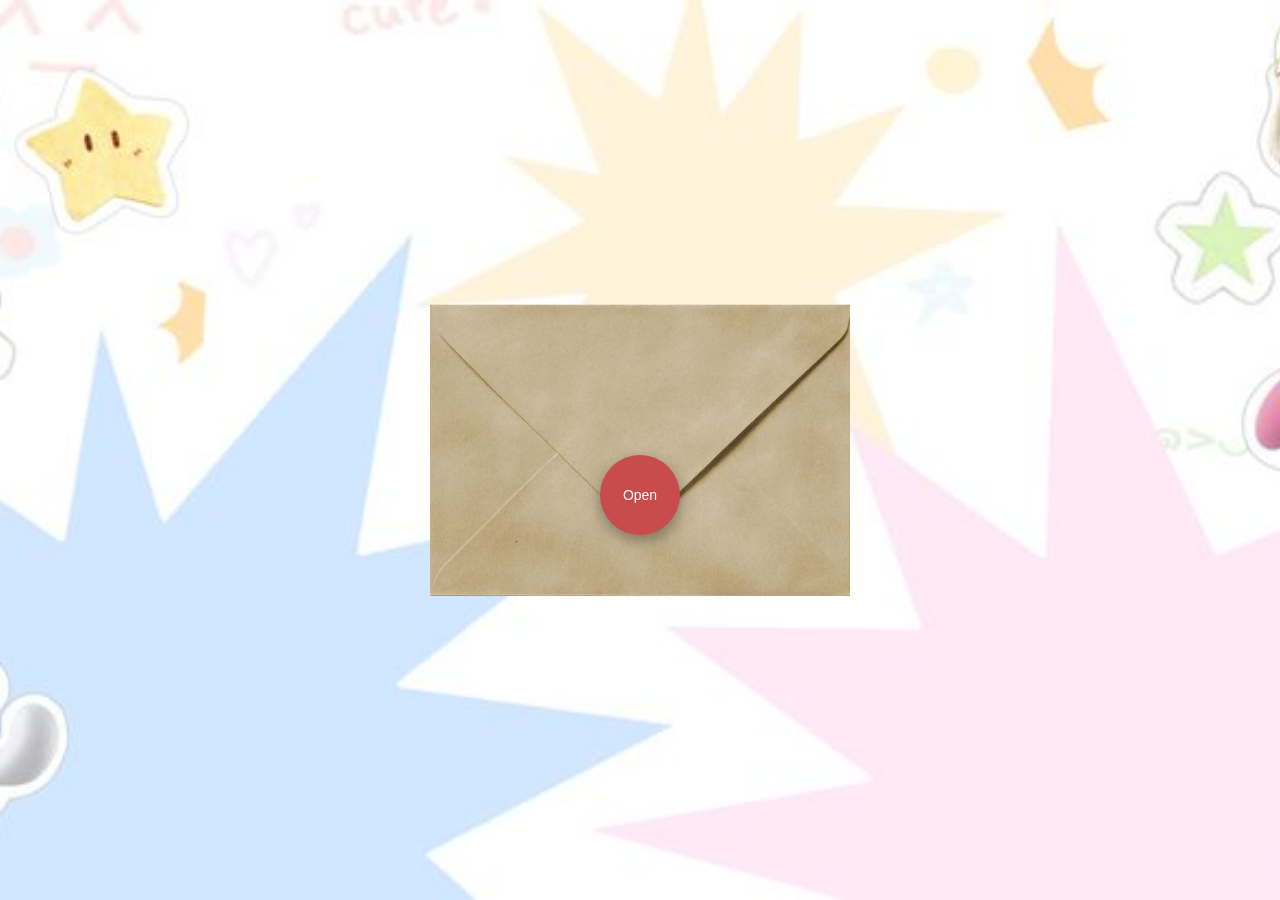
<file: index.html>
<!DOCTYPE html>
<html lang="en">
<head>
  <meta charset="UTF-8">
  <meta name="viewport" content="width=device-width, initial-scale=1.0">
  <title>200 Days</title>

  <link rel="stylesheet" href="global.css">
  <link rel="stylesheet" href="style.css">
</head>

<body>
  <audio id="bgMusic" loop>
  <source src="y2mate.com - Clairo  Sofia.mp3" type="audio/mpeg">
</audio>
  <div class="container">

    <!-- CLOSED LETTER -->
    <img src="closedletter.jpg" class="closed-letter" id="closedLetter">

    <!-- SEAL -->
    <button class="seal" id="sealButton">Open</button>

    <!-- OPEN LETTER -->
    <img src="openletter.png" class="open-letter" id="openLetter">

    <!-- TEXT -->
    <div class="letter-text" id="letterText">
      <h1>200 Dias!</h1>

      <p>
        No sé muy bien en qué momento pasó todo tan rápido,
pero de alguna forma ya han sido 200 días desde que nos conocemos.

A veces me pongo a pensar en eso y me parece increíble cómo alguien puede volverse parte de tu día a día sin que te des cuenta.
Cómo una persona empieza siendo solo “alguien” y termina siendo alguien que realmente importa.

Durante este tiempo he aprendido a apreciar muchas cosas de ti.
Tu forma de pensar, la manera en la que te esfuerzas por lo que te importa, y cómo incluso en los días cansados sigues dando lo mejor de ti.
Eso dice mucho de quién eres.

Me gusta cómo haces que las conversaciones se sientan naturales,
cómo hay momentos simples que se quedan en la cabeza más tiempo del esperado.
Pequeños detalles, palabras, risas, silencios… cosas que no parecen grandes, pero que se sienten importantes.

Este no es un gesto enorme ni algo espectacular.
Es solo una forma de decir que estos 200 días han significado algo para mí.
Que el tiempo compartido, aunque sea en formas pequeñas, se aprecia.

Gracias por existir en mi vida,
por ser como eres
      </p>
    </div>

  </div>

  <!-- CONFESSION BUTTON (OUTSIDE LETTER) -->
  <button class="confession-btn" id="confessionBtn">
    CLICK AQUI si quieres saber algo que cambie la forma en la que me ves y nuestra relacion
  </button>

  <script>
  const seal = document.getElementById("sealButton");
  const closedLetter = document.getElementById("closedLetter");
  const openLetter = document.getElementById("openLetter");
  const letterText = document.getElementById("letterText");
  const confessionBtn = document.getElementById("confessionBtn");

  seal.addEventListener("click", () => {
    startMusic();

    closedLetter.classList.add("hidden");
    seal.classList.add("hidden");

    setTimeout(() => {
      openLetter.classList.add("show");
      letterText.classList.add("show");
    }, 400);

    setTimeout(() => {
      confessionBtn.classList.add("show");
    }, 1200);
  });

  // 🔥 THIS WAS MISSING
  confessionBtn.addEventListener("click", () => {
    window.location.href = "confession.html";
  });
</script>

<script>
  const music = document.getElementById("bgMusic");

  // Resume music if user already started it
  if (localStorage.getItem("musicPlaying") === "true") {
    music.play().catch(() => {});
  }

  function startMusic() {
    music.play();
    localStorage.setItem("musicPlaying", "true");
  }
</script>
</body>
</html>
</file>
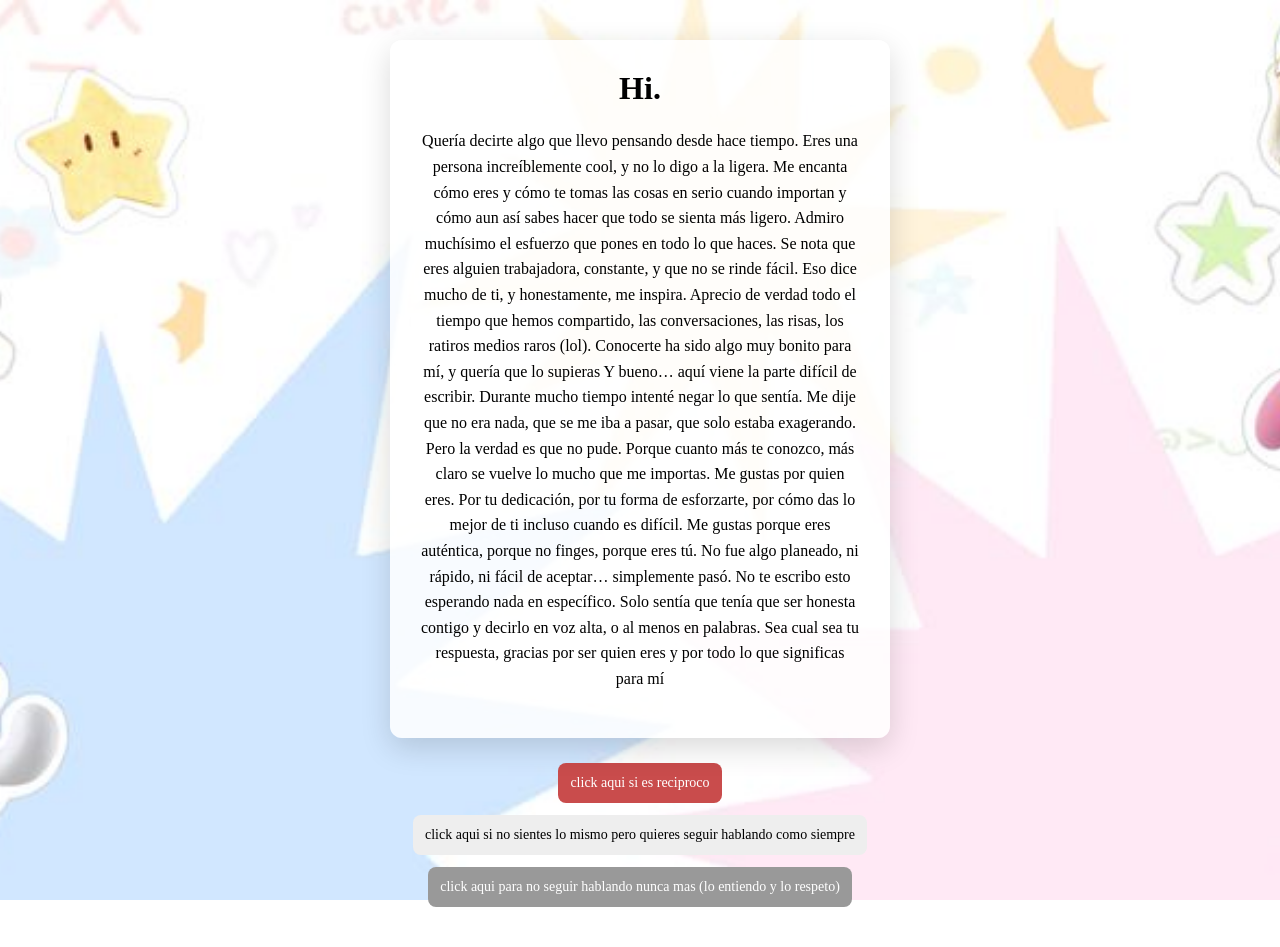
<file: confession.html>
<!DOCTYPE html>
<html lang="en">
<head>
  <meta charset="UTF-8">
  <title>Something I Never Said</title>

  <link rel="stylesheet" href="global.css">
  <link rel="stylesheet" href="confession.css">
</head>

<body>
<audio id="bgMusic" loop>
  <source src="y2mate.com - Clairo  Sofia.mp3" type="audio/mpeg">
</audio>
  <div class="confession-container">

    <div class="confession-letter">
      <h1>Hi.</h1>

      <p>
      Quería decirte algo que llevo pensando desde hace tiempo.
Eres una persona increíblemente cool, y no lo digo a la ligera. Me encanta cómo eres y cómo te tomas las cosas en serio cuando importan y cómo aun así sabes hacer que todo se sienta más ligero.
Admiro muchísimo el esfuerzo que pones en todo lo que haces. Se nota que eres alguien trabajadora, constante, y que no se rinde fácil. Eso dice mucho de ti, y honestamente, me inspira.
Aprecio de verdad todo el tiempo que hemos compartido, las conversaciones, las risas, los ratiros medios raros (lol). Conocerte ha sido algo muy bonito para mí, y quería que lo supieras
Y bueno… aquí viene la parte difícil de escribir.
Durante mucho tiempo intenté negar lo que sentía. Me dije que no era nada, que se me iba a pasar, que solo estaba exagerando. Pero la verdad es que no pude.
Porque cuanto más te conozco, más claro se vuelve lo mucho que me importas.
Me gustas por quien eres. Por tu dedicación, por tu forma de esforzarte, por cómo das lo mejor de ti incluso cuando es difícil. Me gustas porque eres auténtica, porque no finges, porque eres tú.
No fue algo planeado, ni rápido, ni fácil de aceptar… simplemente pasó.
No te escribo esto esperando nada en específico. Solo sentía que tenía que ser honesta contigo y decirlo en voz alta, o al menos en palabras. Sea cual sea tu respuesta, gracias por ser quien eres y por todo lo que significas para mí
    </div>

<div class="choices">

  <!-- 📩 ACT UPON IT -->
  <form action="https://formspree.io/f/mqeogwoj" method="POST">
    <input type="hidden" name="response" value="Ella quiere actuar sobre esto 💖">
    <button class="choice act" type="submit">
       click aqui si es reciproco
    </button>
  </form>

  <!-- 🤍 DENY GENTLY -->
  <form action="https://formspree.io/f/mqeogwoj" method="POST">
    <input type="hidden" name="response" value="Ella lo niega gentilmente 🤍">
    <button class="choice deny" type="submit">
      click aqui si no sientes lo mismo pero quieres seguir hablando como siempre
    </button>
  </form>

  <!-- 💔 DON’T TALK ANYMORE -->
  <form action="https://formspree.io/f/mqeogwoj" method="POST">
    <input type="hidden" name="response" value="Ella no quiere seguir hablando 💔">
    <button class="choice leave" type="submit">
      click aqui para no seguir hablando nunca mas (lo entiendo y lo respeto)
    </button>

</div>
  </div>

<script>
  const music = document.getElementById("bgMusic");

  // Resume music if user already started it
  if (localStorage.getItem("musicPlaying") === "true") {
    music.play().catch(() => {});
  }

  function startMusic() {
    music.play();
    localStorage.setItem("musicPlaying", "true");
  }
</script>
</body>
</html>
</file>
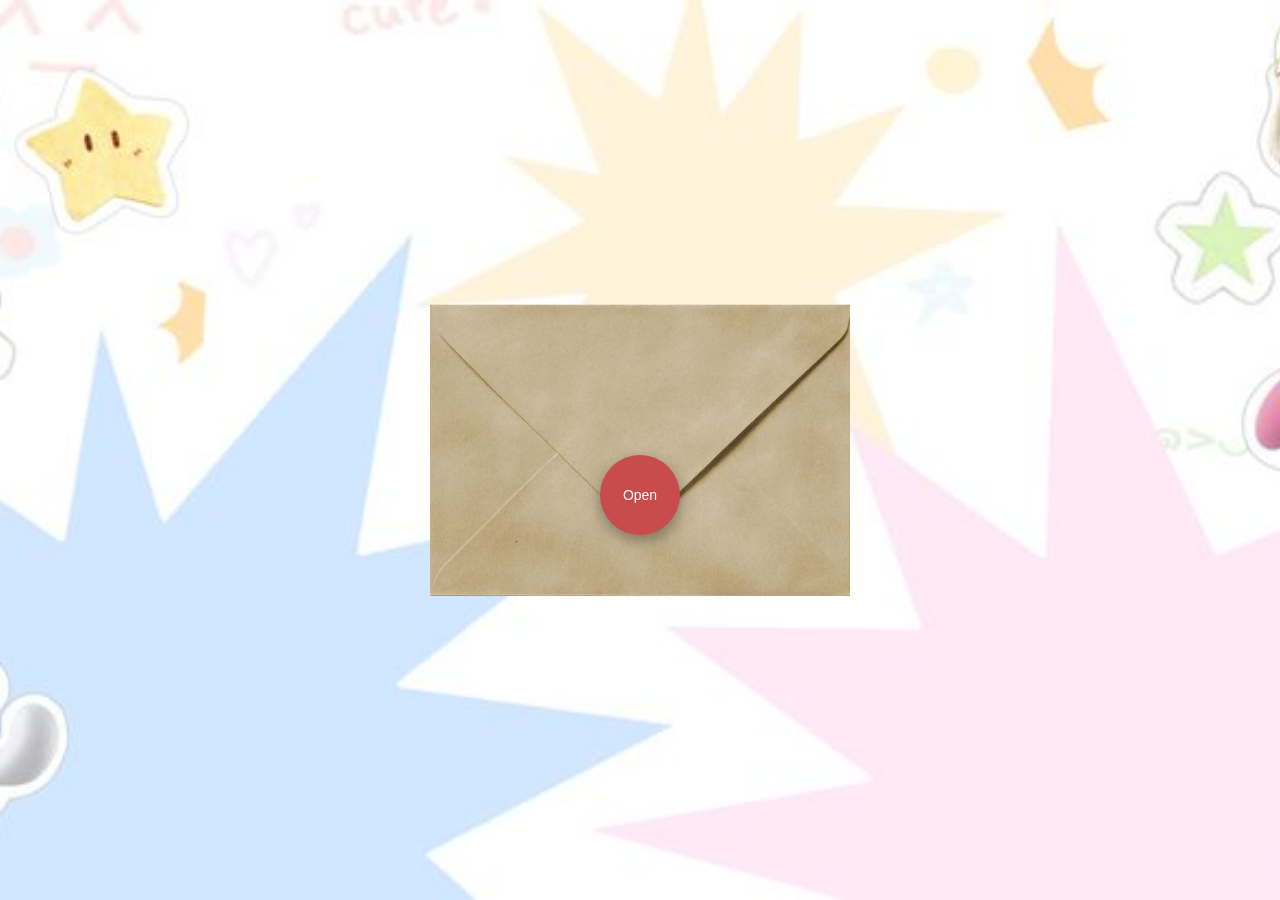
<file: page.html>
<!DOCTYPE html>
<html lang="en">
<head>
  <meta charset="UTF-8">
  <title>200 Days</title>

  <link rel="stylesheet" href="global.css">
  <link rel="stylesheet" href="style.css">
</head>

<body>
  <audio id="bgMusic" loop>
  <source src="y2mate.com - Clairo  Sofia.mp3" type="audio/mpeg">
</audio>
  <div class="container">

    <!-- CLOSED LETTER -->
    <img src="closedletter.jpg" class="closed-letter" id="closedLetter">

    <!-- SEAL -->
    <button class="seal" id="sealButton">Open</button>

    <!-- OPEN LETTER -->
    <img src="openletter.png" class="open-letter" id="openLetter">

    <!-- TEXT -->
    <div class="letter-text" id="letterText">
      <h1>200 Dias!</h1>

      <p>
        No sé muy bien en qué momento pasó,

pero de alguna forma ya han sido 200 días desde que nos conocemos.


Y quería hacer algo para marcarlo, aunque sea pequeño,

porque para mí no es cualquier cosa.


Me pareces una persona increíble.

De verdad.

Me encanta la forma en la que ves las cosas,

cómo hablas, cómo te expresas siempre, cómo simplemente eres tú.


Aprecio mucho el tiempo que hemos compartido,

las conversaciones, los momentos simples,

incluso los silencios.

Todo eso se me queda.


Esto no es nada grande ni dramático,

solo una manera de decirte gracias.

Gracias por estar, por existir en mi vida,

y por hacer que todo este tiempo signifique algo para mí.
      </p>
    </div>

  </div>

  <!-- CONFESSION BUTTON (OUTSIDE LETTER) -->
  <button class="confession-btn" id="confessionBtn">
    CLICK AQUI si quieres saber algo que cambie la forma en la que me ves y nuestra relacion
  </button>

  <script>
  const seal = document.getElementById("sealButton");
  const closedLetter = document.getElementById("closedLetter");
  const openLetter = document.getElementById("openLetter");
  const letterText = document.getElementById("letterText");
  const confessionBtn = document.getElementById("confessionBtn");

  seal.addEventListener("click", () => {
    startMusic();

    closedLetter.classList.add("hidden");
    seal.classList.add("hidden");

    setTimeout(() => {
      openLetter.classList.add("show");
      letterText.classList.add("show");
    }, 400);

    setTimeout(() => {
      confessionBtn.classList.add("show");
    }, 1200);
  });

  // 🔥 THIS WAS MISSING
  confessionBtn.addEventListener("click", () => {
    window.location.href = "confession.html";
  });
</script>

<script>
  const music = document.getElementById("bgMusic");

  // Resume music if user already started it
  if (localStorage.getItem("musicPlaying") === "true") {
    music.play().catch(() => {});
  }

  function startMusic() {
    music.play();
    localStorage.setItem("musicPlaying", "true");
  }
</script>
</body>
</html>
</file>
<file: global.css>
html, body {
  margin: 0;
  min-height: 100vh;
}

body {
  background-image: url("background.jpg");
  background-size:cover;
  background-position: center;   /* keeps it centered */
  background-repeat: no-repeat;  /* no tiling */
  background-attachment: fixed;  /* smooth scrolling */
  font-family: "Georgia", serif;
}
</file>
<file: style.css>
body {
  margin: 0;
  min-height: 100vh;
  display: flex;
  justify-content: center;
  align-items: center;
}

.container {
  position: relative;
  width: 420px;
  max-width: 90%;
  aspect-ratio: 3 / 4;
  display: flex;
  justify-content: center;
  align-items: center;
}

.closed-letter {
  position: absolute;
  width: 100%;
  top: 50%;
  left: 50%;
  transform: translate(-50%, -50%);
  transition: opacity 0.8s ease, transform 0.8s ease;
  z-index: 2;
}


.seal {
  position: absolute;
  top: 58%;
  left: 50%;
  transform: translate(-50%, -50%);
  z-index: 5;
  width: 80px;
  height: 80px;
  border-radius: 50%;
  border: none;
  background: #c94c4c;
  color: white;
  font-size: 14px;
  cursor: pointer;
  box-shadow: 0 6px 15px rgba(0,0,0,0.35);
  transition: transform 0.3s ease;
  z-index: 5;          
}

.seal:hover {
  transform: translate(-50%, -50%) scale(1.1);
}

.open-letter {
  position: absolute;
  width: 100%;
  top: 50%;
  left: 50%;
  transform: translate(-50%, -50%) scale(0.96);
  opacity: 0;
  transition: opacity 1s ease, transform 1s ease;
  z-index: 1;
}

.open-letter.show {
  opacity: 1;
  transform: translate(-50%, -50%) scale(1);
}


.letter-text {
  position: absolute;
  width: 80%;
  top: 50%;
  left: 50%;
  transform: translate(-50%, -45%);
  text-align: center;
  font-size: 16px;
  line-height: 1.6;
  color: #333;
  opacity: 0;
  transition: opacity 1s ease;
  z-index: 3;
}


.letter-text.show {
  opacity: 1;
}

h1 {
  margin-top: 0;
  font-size: 28px;
}

.hidden {
  opacity: 0;
  pointer-events: none;
}

.confession-btn {
  position: absolute;
  bottom: 6%;
  left: 50%;
  transform: translateX(-50%);
  background: transparent;
  border: none;
  font-size: 12px;
  color: #666;
  cursor: pointer;
  opacity: 0;
  transition: opacity 1s ease;
  z-index: 4;
}

.confession-btn:hover {
  text-decoration: underline;
  color: #444;
}

.confession-btn.show {
  opacity: 1;
}

@media screen and (max-width: 480px) {
  .letter-text {
    font-size: 10px !important;
    line-height: 1.35 !important;
    width: 90% !important;
  }

  .letter-text h1 {
    font-size: 14px !important;
    margin-bottom: 6px !important;
  }

  .letter-text p {
    margin: 4px 0 !important;
  }
}
</file>
<file: confession.css>
body {
  display: flex;
  justify-content: center;
  align-items: center;
}

.confession-container {
  text-align: center;
  max-width: 500px;
  padding: 40px;
  animation: fadeIn 1.5s ease forwards;
}

.confession-letter {
  background: rgba(255, 255, 255, 0.85);
  padding: 30px;
  border-radius: 12px;
  box-shadow: 0 10px 30px rgba(0,0,0,0.15);
  transform: translateY(20px);
  opacity: 0;
  animation: slideUp 1.2s ease forwards;
}

.confession-letter h1 {
  margin-top: 0;
}

.confession-letter p {
  line-height: 1.6;
  font-size: 16px;
}

.choices {
  margin-top: 25px;
  display: flex;
  flex-direction: column;
  gap: 12px;
  opacity: 0;
  animation: fadeIn 1s ease forwards;
  animation-delay: 1.4s;
}

.choice {
  padding: 12px;
  border-radius: 8px;
  border: none;
  font-family: "Georgia", serif;
  font-size: 14px;
  cursor: pointer;
  transition: transform 0.2s ease, opacity 0.2s ease;
}

.choice:hover {
  transform: scale(1.03);
}

.choice.act {
  background: #c94c4c;
  color: white;
}

.choice.deny {
  background: #eee;
}

.choice.leave {
  background: #999;
  color: white;
}

@keyframes slideUp {
  to {
    transform: translateY(0);
    opacity: 1;
  }
}

@keyframes fadeIn {
  to {
    opacity: 1;
  }
}
</file>
